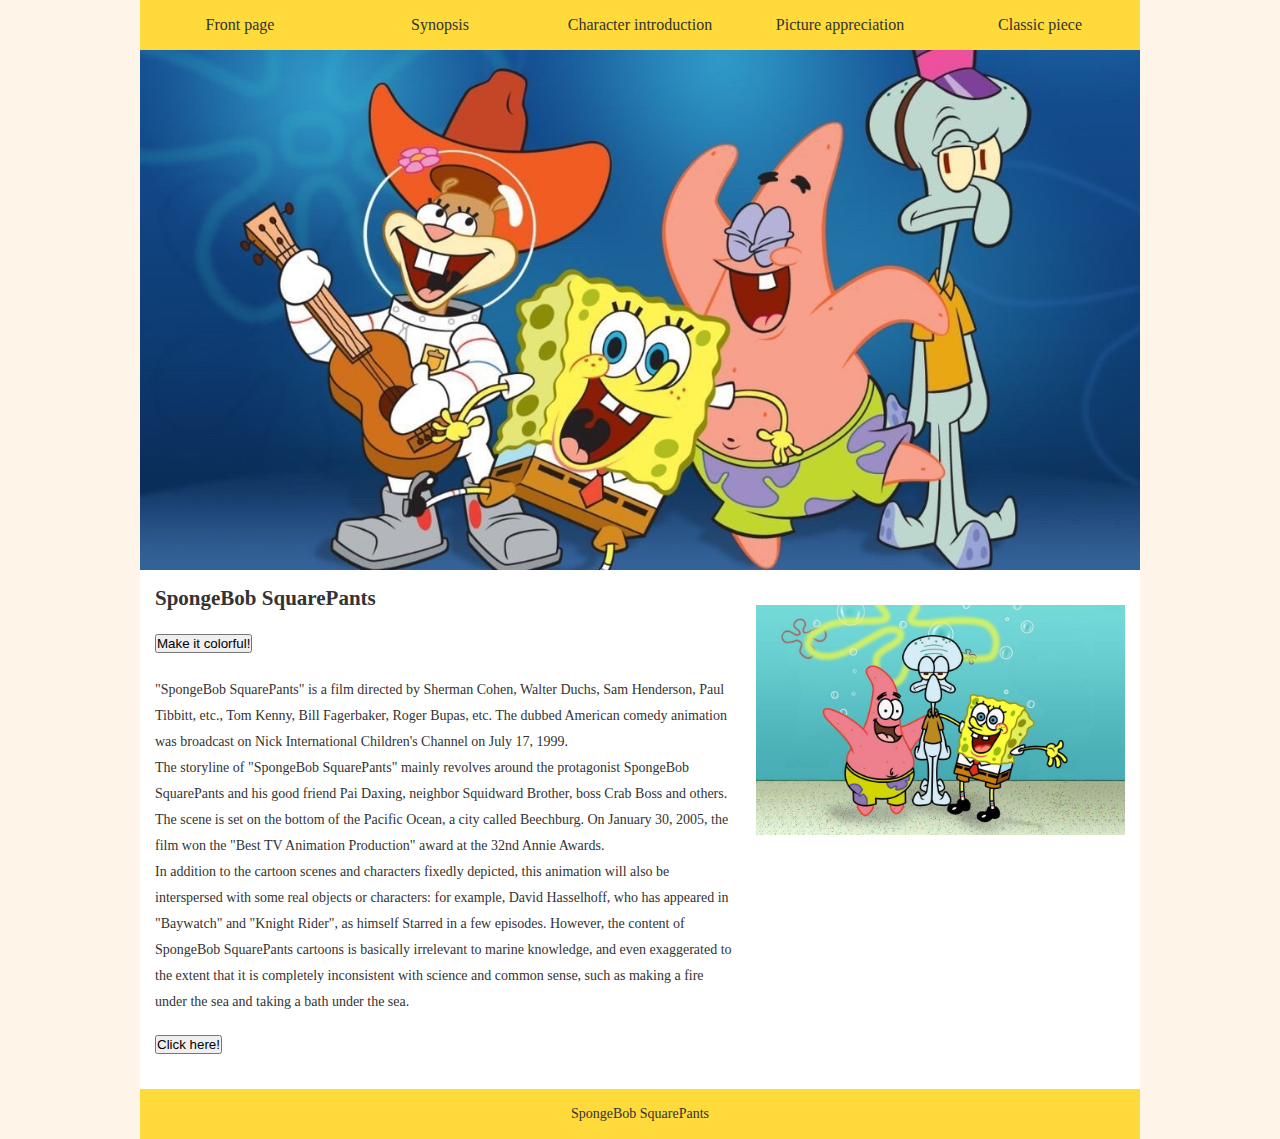
<file: index.html>
<!DOCTYPE html>
<html>
<head>
<meta charset="utf-8">
<link type="text/css" rel="stylesheet" href="css/style.css" />
<title>SpongeBob SquarePants</title>
    <script src="/js/button.js" defer></script>
</head>

<body>
<div class="wrapin"> 

  <header>
    <ul class="nav clearfix">
      <li><a href="index.html">Front page</a></li>
      <li><a href="synopsis.html">Synopsis</a></li>
      <li><a href="character%20introduction.html">Character introduction</a></li>
      <li><a href="picture.html">Picture appreciation</a></li>
      <li><a href="Classic%20piece.html">Classic piece</a></li>
    </ul>
  </header>
  <div class="banner"> <img src="images/banner_1.jpg"/> </div>
  

  <div class="con">
    <div class="top clearfix">
      <div class="text">
        <h2>SpongeBob SquarePants</h2>
        <div class="title">
          <button id="button-two">
            Make it colorful!
          </button>
        </div>
        <P id = "main">"SpongeBob SquarePants" is a film directed by Sherman Cohen, Walter Duchs, Sam Henderson, Paul Tibbitt, etc., Tom Kenny, Bill Fagerbaker, Roger Bupas, etc. The dubbed American comedy animation was broadcast on Nick International Children's Channel on July 17, 1999. <br>
          The storyline of "SpongeBob SquarePants" mainly revolves around the protagonist SpongeBob SquarePants and his good friend Pai Daxing, neighbor Squidward Brother, boss Crab Boss and others. The scene is set on the bottom of the Pacific Ocean, a city called Beechburg. On January 30, 2005, the film won the "Best TV Animation Production" award at the 32nd Annie Awards. <br>
          In addition to the cartoon scenes and characters fixedly depicted, this animation will also be interspersed with some real objects or characters: for example, David Hasselhoff, who has appeared in "Baywatch" and "Knight Rider", as himself Starred in a few episodes. However, the content of SpongeBob SquarePants cartoons is basically irrelevant to marine knowledge, and even exaggerated to the extent that it is completely inconsistent with science and common sense, such as making a fire under the sea and taking a bath under the sea.</P>
      </div>
      <div class="pic"> <img src="images/img_03.jpg"/> </div>
    </div>

    <div class="picture">
      <div class="title">
        <button id="button-one">
          Click here!
        </button>
      </div>
      <ul id="clearfix" class="clearfix" style="display:none">
        <li><img id="clearfix1" src="images/img_03.jpg" /></li>
        <li><img id="clearfix2" src="images/img_04.jpg" /></li>
        <li><img id="clearfix3" src="images/img_05.jpg" /></li>
      </ul>
    </div>
  </div>


  <footer> 
  
  <p>SpongeBob SquarePants</p>
  </footer>
</div>
</body>
</html>
</file>
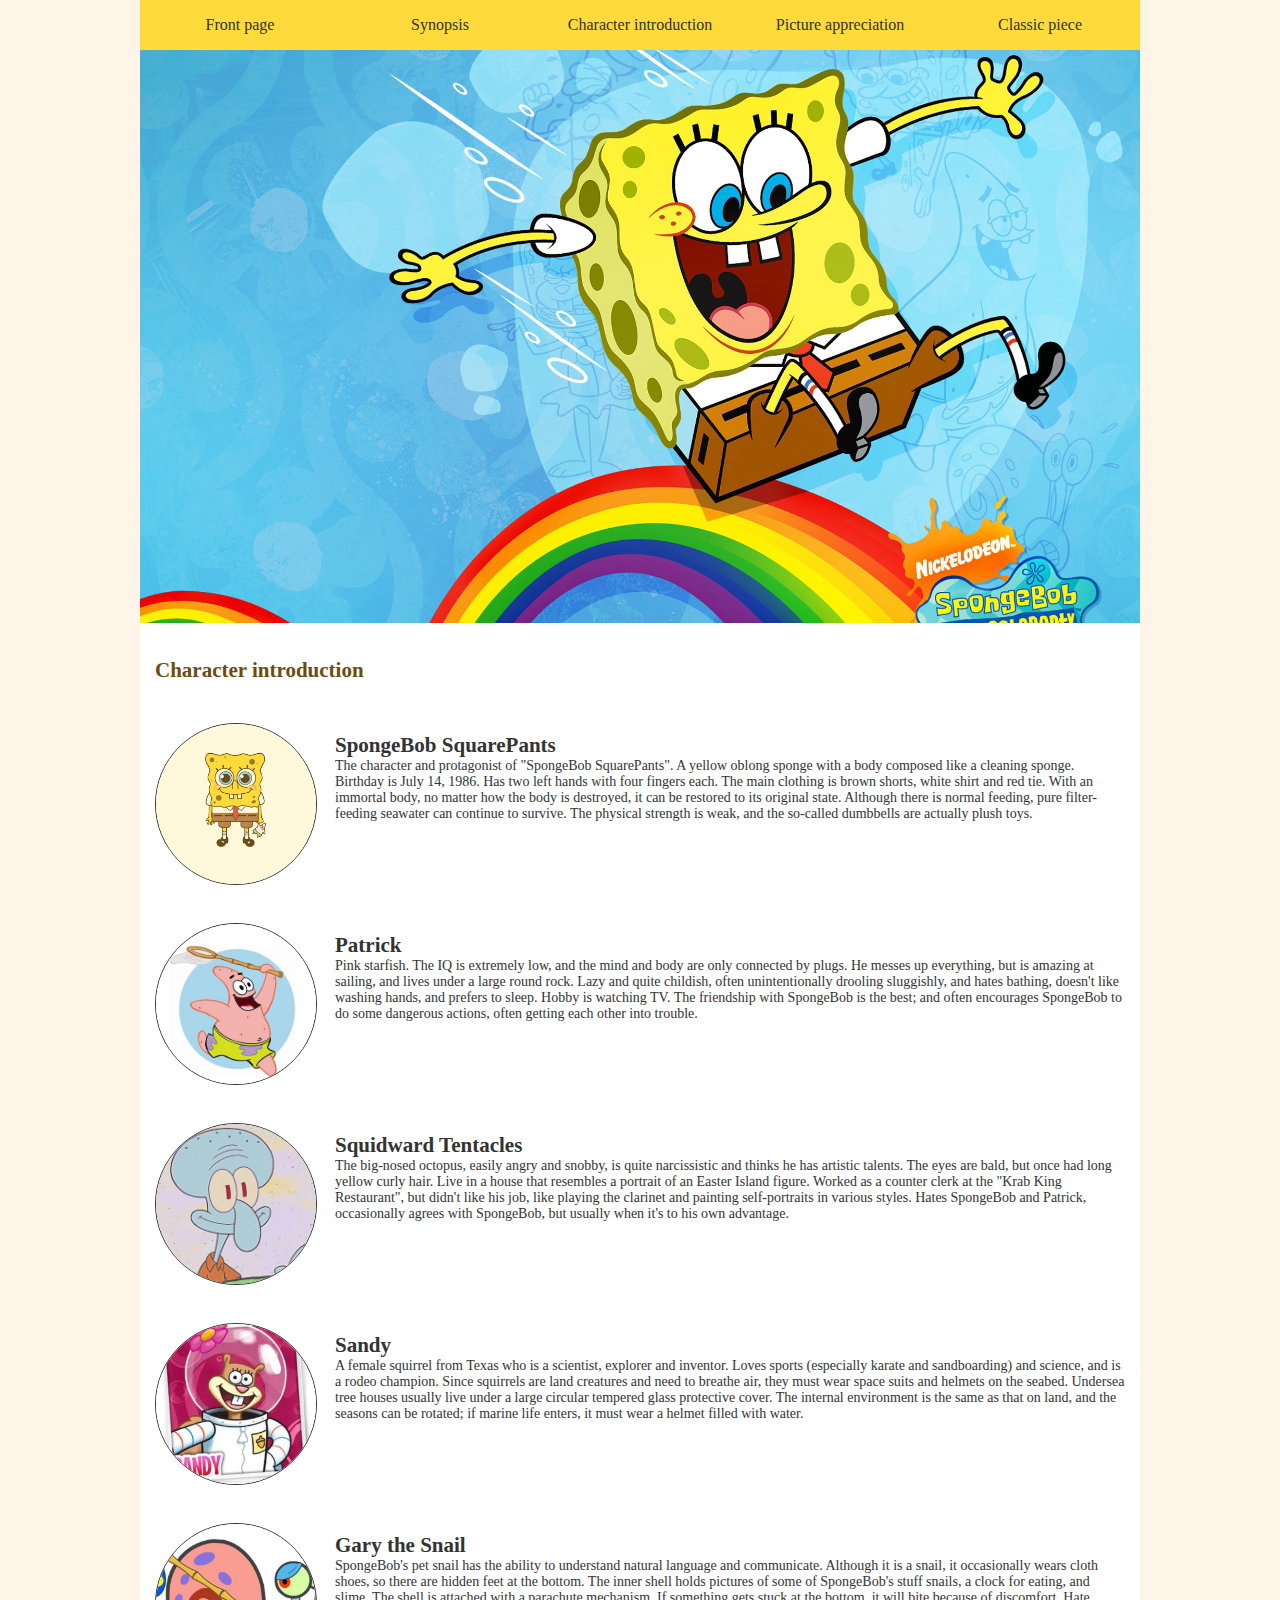
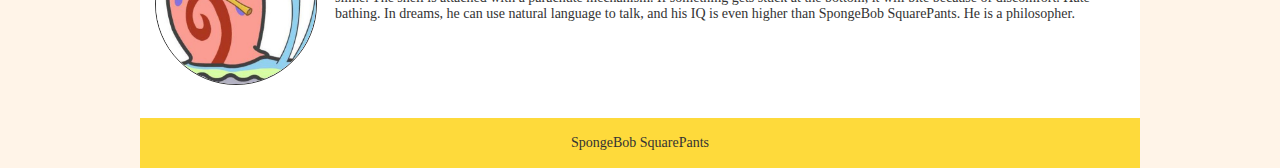
<file: character introduction.html>
<!DOCTYPE html>
<html>
<head>
<meta charset="utf-8">
<link type="text/css" rel="stylesheet" href="css/style.css" />
<title>SpongeBob SquarePants</title>
</head>

<body>
<div class="wrapin"> 

  <header>
       <ul class="nav clearfix">
      <li><a href="index.html">Front page</a></li>
      <li><a href="synopsis.html">Synopsis</a></li>
      <li><a href="character introduction.html">Character introduction</a></li>
      <li><a href="picture.html">Picture appreciation</a></li>
      <li><a href="Classic%20piece.html">Classic piece</a></li>
    </ul>
  </header>
  <div class="banner"> <img src="images/banner_3.jpg"/> </div>
  

  <div class="con">
    <div class="title">
      <h2>Character introduction</h2>
    </div>
    <ul class="character">
      <li>
        <div class="pic"> <img src="images/js_01.jpg"/> </div>
        <div class="text">
          <h2>SpongeBob SquarePants</h2>
          <p>The character and protagonist of "SpongeBob SquarePants". A yellow oblong sponge with a body composed like a cleaning sponge. Birthday is July 14, 1986. Has two left hands with four fingers each. The main clothing is brown shorts, white shirt and red tie. With an immortal body, no matter how the body is destroyed, it can be restored to its original state. Although there is normal feeding, pure filter-feeding seawater can continue to survive. The physical strength is weak, and the so-called dumbbells are actually plush toys.</p>
        </div>
      </li>
      <li>
        <div class="pic"> <img src="images/js_02.jpg"/> </div>
        <div class="text">
          <h2>Patrick</h2>
          <p>Pink starfish. The IQ is extremely low, and the mind and body are only connected by plugs. He messes up everything, but is amazing at sailing, and lives under a large round rock. Lazy and quite childish, often unintentionally drooling sluggishly, and hates bathing, doesn't like washing hands, and prefers to sleep. Hobby is watching TV. The friendship with SpongeBob is the best; and often encourages SpongeBob to do some dangerous actions, often getting each other into trouble.</p>
        </div>
      </li>
      <li>
        <div class="pic"> <img src="images/js_03.jpg"/> </div>
        <div class="text">
          <h2>Squidward Tentacles</h2>
          <p>The big-nosed octopus, easily angry and snobby, is quite narcissistic and thinks he has artistic talents. The eyes are bald, but once had long yellow curly hair. Live in a house that resembles a portrait of an Easter Island figure. Worked as a counter clerk at the "Krab King Restaurant", but didn't like his job, like playing the clarinet and painting self-portraits in various styles. Hates SpongeBob and Patrick, occasionally agrees with SpongeBob, but usually when it's to his own advantage.</p>
        </div>
      </li>
      <li>
        <div class="pic"> <img src="images/js_04.jpg"/> </div>
        <div class="text">
          <h2>Sandy</h2>
          <p>A female squirrel from Texas who is a scientist, explorer and inventor. Loves sports (especially karate and sandboarding) and science, and is a rodeo champion. Since squirrels are land creatures and need to breathe air, they must wear space suits and helmets on the seabed. Undersea tree houses usually live under a large circular tempered glass protective cover. The internal environment is the same as that on land, and the seasons can be rotated; if marine life enters, it must wear a helmet filled with water.</p>
        </div>
      </li>
      <li>
        <div class="pic"> <img src="images/js_05.jpg"/> </div>
        <div class="text">
          <h2>Gary the Snail</h2>
          <p>SpongeBob's pet snail has the ability to understand natural language and communicate. Although it is a snail, it occasionally wears cloth shoes, so there are hidden feet at the bottom. The inner shell holds pictures of some of SpongeBob's stuff snails, a clock for eating, and slime. The shell is attached with a parachute mechanism. If something gets stuck at the bottom, it will bite because of discomfort. Hate bathing. In dreams, he can use natural language to talk, and his IQ is even higher than SpongeBob SquarePants. He is a philosopher.</p>
        </div>
      </li>
    </ul>
  </div>
  

  <footer>
    <p>SpongeBob SquarePants</p>
  </footer>
</div>
</body>
</html>
</file>
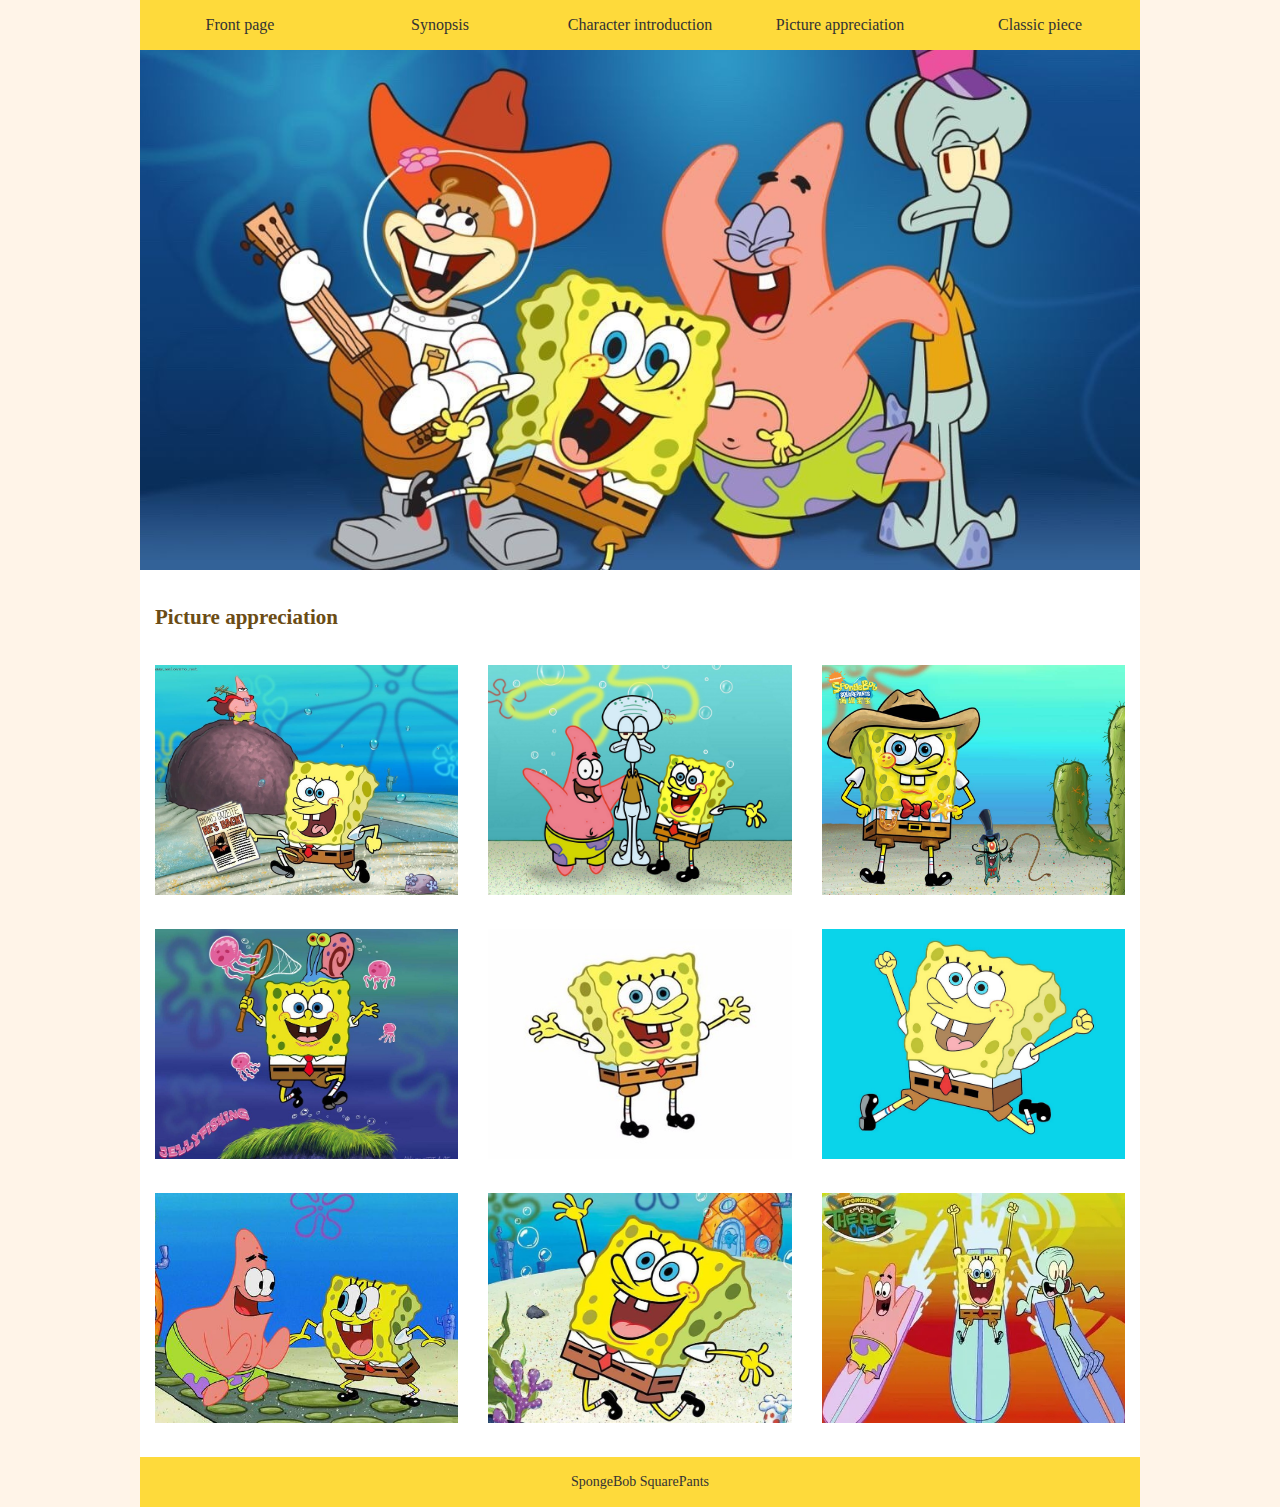
<file: picture.html>
<!DOCTYPE html>
<html>
<head>
<meta charset="utf-8">
<link type="text/css" rel="stylesheet" href="css/style.css" />
<title>SpongeBob SquarePants</title>
</head>

<body>
<div class="wrapin"> 

  <header>
    <ul class="nav clearfix">
      <li><a href="index.html">Front page</a></li>
      <li><a href="synopsis.html">Synopsis</a></li>
      <li><a href="character%20introduction.html">Character introduction</a></li>
      <li><a href="picture.html">Picture appreciation</a></li>
      <li><a href="Classic%20piece.html">Classic piece</a></li>
    </ul>
  </header>
  <div class="banner"> <img src="images/banner_1.jpg"/> </div>
  

  <div class="con">
    <div class="picture">
      <div class="title">
        <h2>Picture appreciation</h2>
      </div>
      <ul class="clearfix">
        <li><img src="images/img_02.jpg"/></li>
        <li><img src="images/img_03.jpg"/></li>
        <li><img src="images/img_04.jpg"/></li>
        <li><img src="images/img_05.jpg"/></li>
        <li><img src="images/img_09.jpg"/></li>
        <li><img src="images/img_07.jpg"/></li>
        <li><img src="images/img_08.jpg"/></li>
        <li><img src="images/img_06.jpg"/></li>
        <li><img src="images/img_10.jpg"/></li>
      </ul>
    </div>
  </div>
  

  <footer>
    <p>SpongeBob SquarePants</p>
  </footer>
</div>
</body>
</html>
</file>
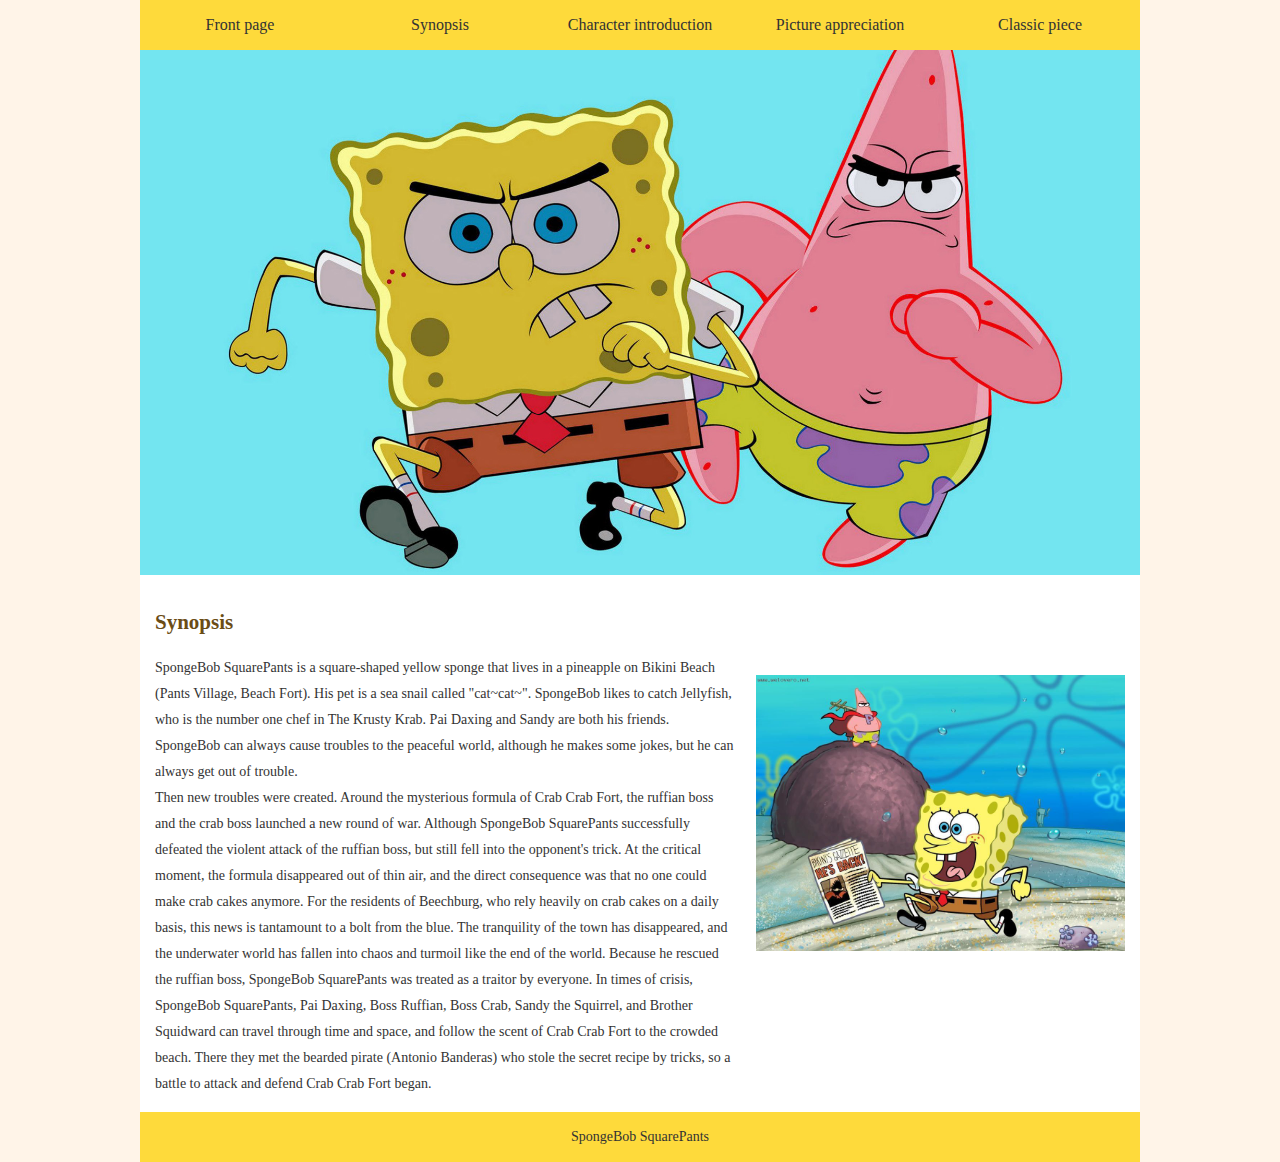
<file: synopsis.html>
<!DOCTYPE html>
<html>
<head>
<meta charset="utf-8">
<link type="text/css" rel="stylesheet" href="css/style.css" />
<title>SpongeBob SquarePants</title>
    <script defer src="/js/button.js"></script>
</head>

<body>
<div class="wrapin">
  <header>
    <ul class="nav clearfix">
      <li><a href="index.html">Front page</a></li>
      <li><a href="synopsis.html">Synopsis</a></li>
      <li><a href="character%20introduction.html">Character introduction</a></li>
      <li><a href="picture.html">Picture appreciation</a></li>
      <li><a href="Classic%20piece.html">Classic piece</a></li>
    </ul>
  </header>
  <div class="banner"> <img src="images/banner_2.jpg"/> </div>

  <div class="con">
    <div class="title">
      <h2>Synopsis</h2>
    </div>
    <div class="top clearfix">
      <div class="text">
        <p>SpongeBob SquarePants is a square-shaped yellow sponge that lives in a pineapple on Bikini Beach (Pants Village, Beach Fort). His pet is a sea snail called "cat~cat~". SpongeBob likes to catch Jellyfish, who is the number one chef in The Krusty Krab. Pai Daxing and Sandy are both his friends. SpongeBob can always cause troubles to the peaceful world, although he makes some jokes, but he can always get out of trouble.<br>
        Then new troubles were created. Around the mysterious formula of Crab Crab Fort, the ruffian boss and the crab boss launched a new round of war. Although SpongeBob SquarePants successfully defeated the violent attack of the ruffian boss, but still fell into the opponent's trick. At the critical moment, the formula disappeared out of thin air, and the direct consequence was that no one could make crab cakes anymore. For the residents of Beechburg, who rely heavily on crab cakes on a daily basis, this news is tantamount to a bolt from the blue. The tranquility of the town has disappeared, and the underwater world has fallen into chaos and turmoil like the end of the world. Because he rescued the ruffian boss, SpongeBob SquarePants was treated as a traitor by everyone. In times of crisis, SpongeBob SquarePants, Pai Daxing, Boss Ruffian, Boss Crab, Sandy the Squirrel, and Brother Squidward can travel through time and space, and follow the scent of Crab Crab Fort to the crowded beach. There they met the bearded pirate (Antonio Banderas) who stole the secret recipe by tricks, so a battle to attack and defend Crab Crab Fort began.</p>
      </div>
      <div class="pic"> <img src="images/img_02.jpg"/> </div>
    </div>
  </div>

  <footer>
    <p>SpongeBob SquarePants</p>
  </footer>
</div>
</body>
</html>
</file>
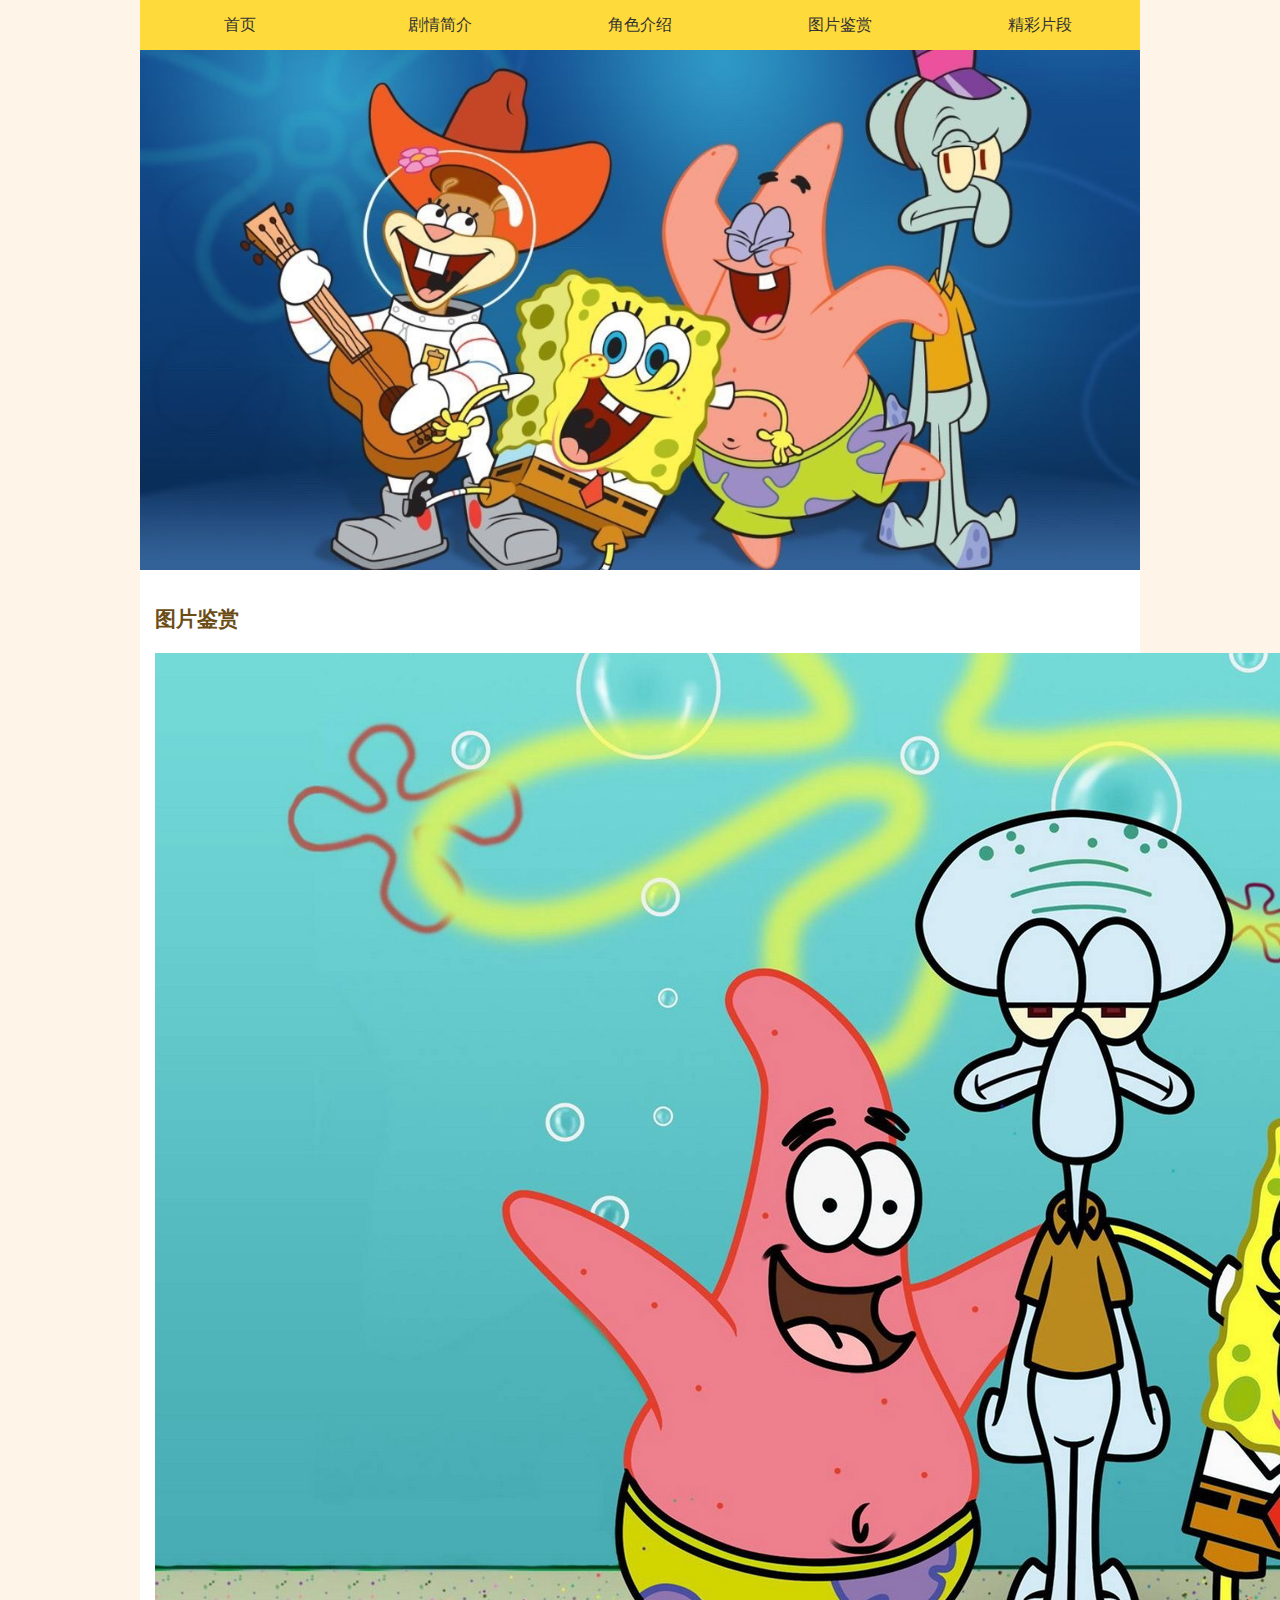
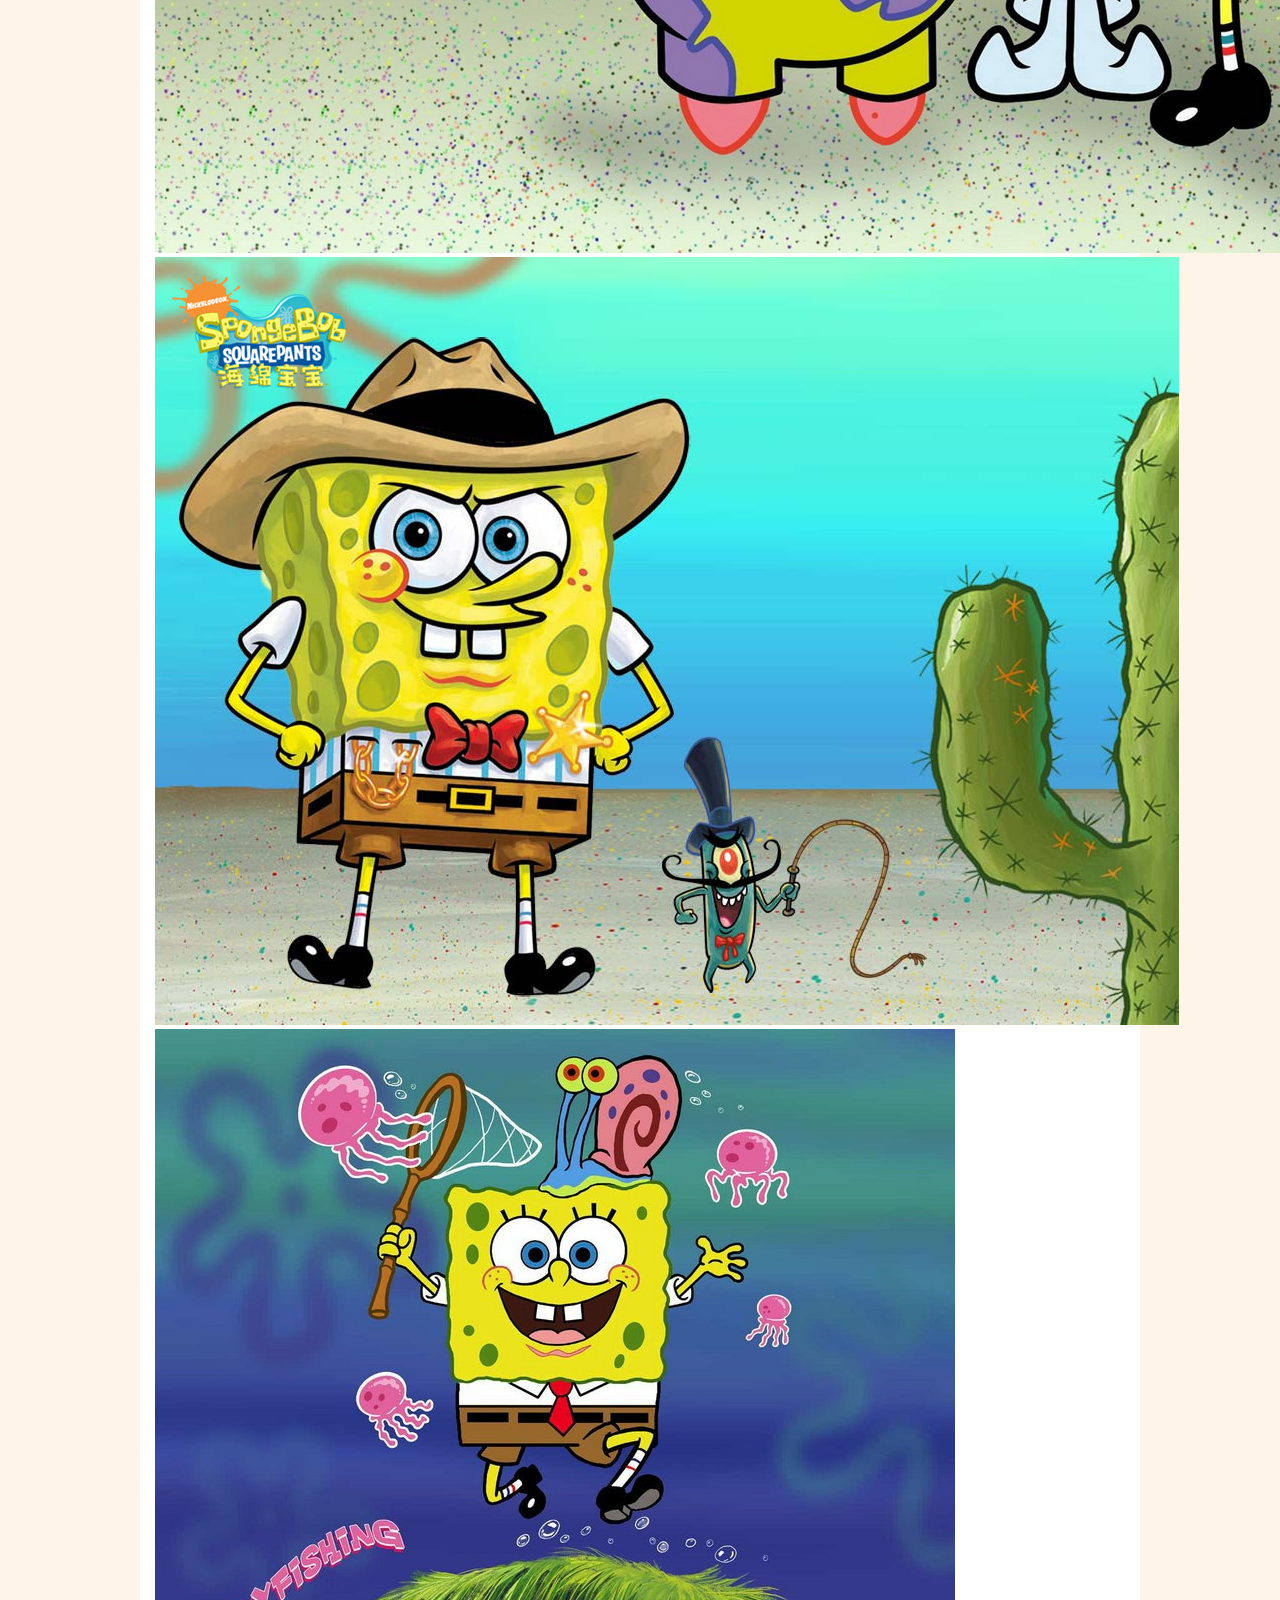
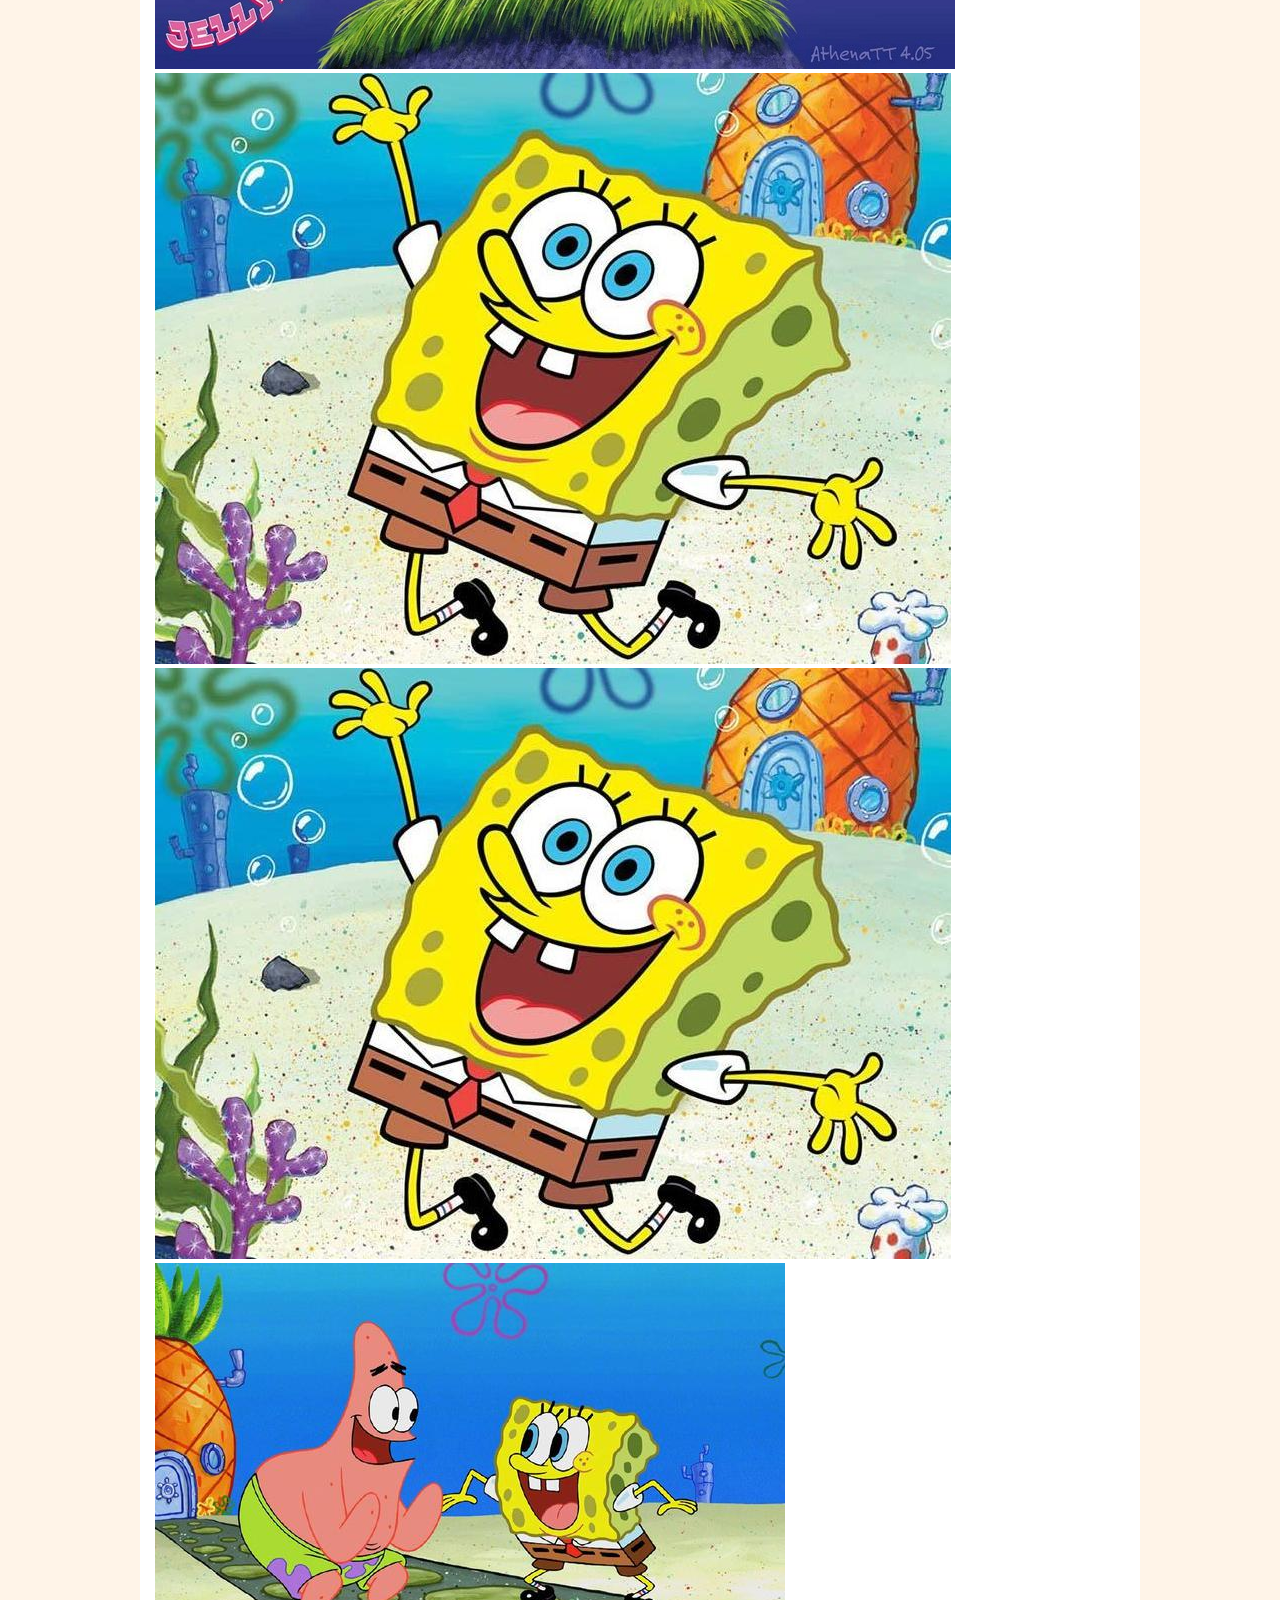
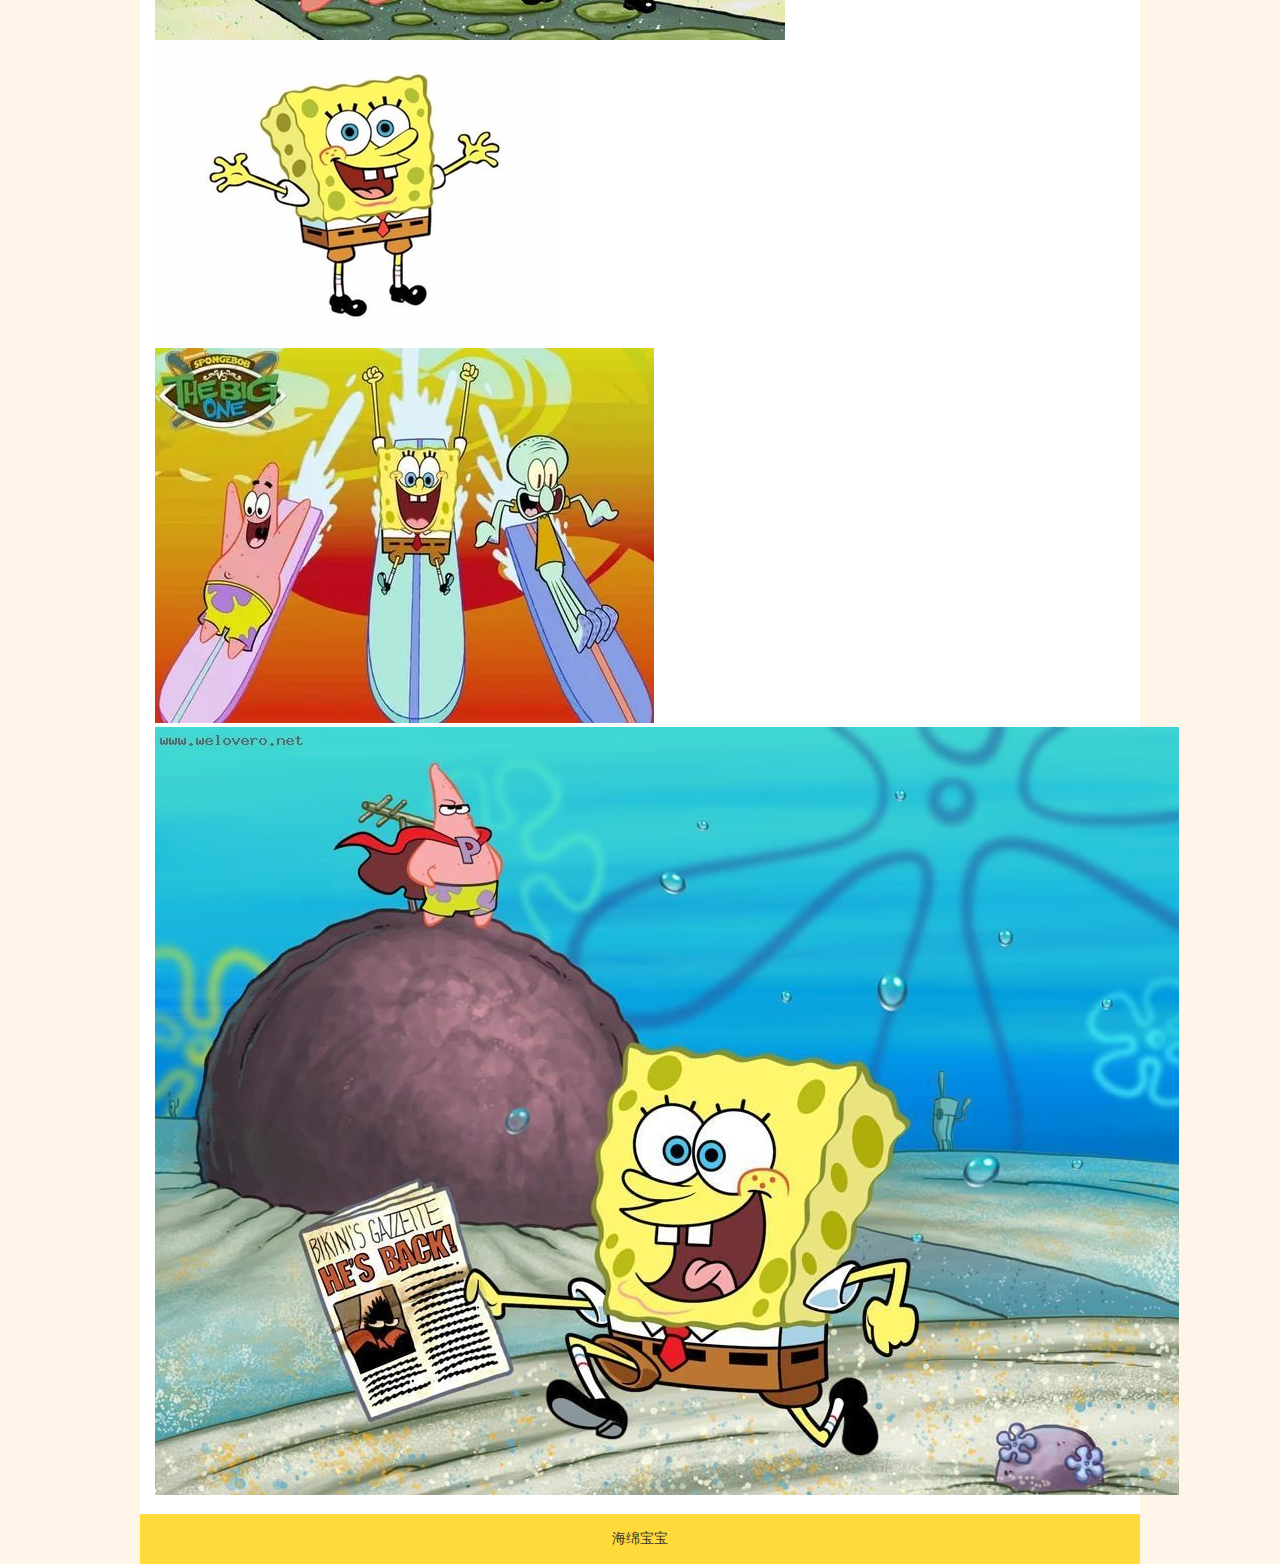
<file: tupian.html>
<!DOCTYPE html>
<html>
<head>
<meta charset="utf-8">
<link type="text/css" rel="stylesheet" href="css/style.css" />
<title>海绵宝宝</title>
</head>

<body>
<div class="wrapin"> 
  <!--头部-->
  <header>
    <ul class="nav clearfix">
      <li><a href="index.html">首页</a></li>
      <li><a href="juqing.html">剧情简介</a></li>
      <li><a href="juese.html">角色介绍</a></li>
      <li><a href="tupian.html">图片鉴赏</a></li>
      <li><a href="jingchai.html">精彩片段</a></li>
    </ul>
  </header>
  <div class="banner"> <img src="images/banner_1.jpg"/> </div>
  
  <!--内容-->
  <div class="con">
    <div class="tupian">
      <div class="title">
        <h2>图片鉴赏</h2>
      </div>
      <ul class="clearfix">
        <li><img src="images/img_03.jpg"/></li>
        <li><img src="images/img_04.jpg"/></li>
        <li><img src="images/img_05.jpg"/></li>
        <li><img src="images/img_06.jpg"/></li>
        <li><img src="images/img_06.jpg"/></li>
        <li><img src="images/img_08.jpg"/></li>
        <li><img src="images/img_09.jpg"/></li>
        <li><img src="images/img_10.jpg"/></li>
        <li><img src="images/img_02.jpg"/></li>
      </ul>
    </div>
  </div>
  
  <!--底部-->
  <footer>
    <p>海绵宝宝</p>
  </footer>
</div>
</body>
</html>
</file>
<file: css/style.css>
﻿
* {
	margin: 0;
	padding: 0;
}
body {
	margin: 0 auto;
	font-size: 14px;
	background: #fff4e8;
	color: #333;
	position: relative;
}
img {
	border: none;
}
a {
	cursor: pointer;
	color: #333;
	text-decoration: none;
	outline: none;
}
ul {
	list-style-type: none;
}


em {
	font-style: normal;
}
.lt {
	float: left;
}
.rt {
	float: right;
}
div.clear {
	font: 0px Arial;
	line-height: 0;
	height: 0;
	overflow: hidden;
	clear: both;
}
.clearfix::after {
	content: "";
	display: block;
	clear: both;
}

.wrapin {
	width: 1000px;
	margin-left: auto;
	margin-right: auto;
}
header {
	height: 50px;
	background: #feda3b;
}
.nav li {
	line-height: 50px;
	float: left;
	width: 20%;
	text-align: center;
	font-size: 16px;
}
.nav li a {
	color: #333;
}
.banner {
	display: block;
}
.banner img {
	width: 100%;
	display: block;
}
.con {
	padding: 15px;
	background: #fff;
}
.top .text {
	float: left;
	width: 60%;
	line-height: 26px;
}
.top .pic {
	float: right;
	width: 38%;
	margin-top: 20px;
}
.top .pic img {
	width: 100%;
}
.title {
	padding: 20px 0;
}
.title h2 {
	color: #6b4c15;
}
.picture ul {
	margin: 0 -15px;
}
.picture ul li {
	width: 33.33%;
	float: left;
	padding: 15px;
	box-sizing: border-box;
}
.picture ul li img {
	width: 100%;
	height: 230px;
	object-fit: cover;
}
footer {
	background: #feda3b;
	text-align: center;
	line-height: 50px;
}
.character li {
	position: relative;
	height: 200px;
}
.character li .pic {
	height: 160px;
	width: 160px;
	position: absolute;
	left: 0;
	top: 20px;
	border-radius:160px;
	overflow:hidden;
	border:1px solid #333;
}
.character li .pic img {
	height: 100%;
	width: 100%;
	object-fit:cover;
}

.character li .text{
	margin-left:180px;
	padding-top:30px;
}


.juese li .text h2{ margin-bottom:10px;}

.juese li .text p{ line-height:26px;}
</file>
